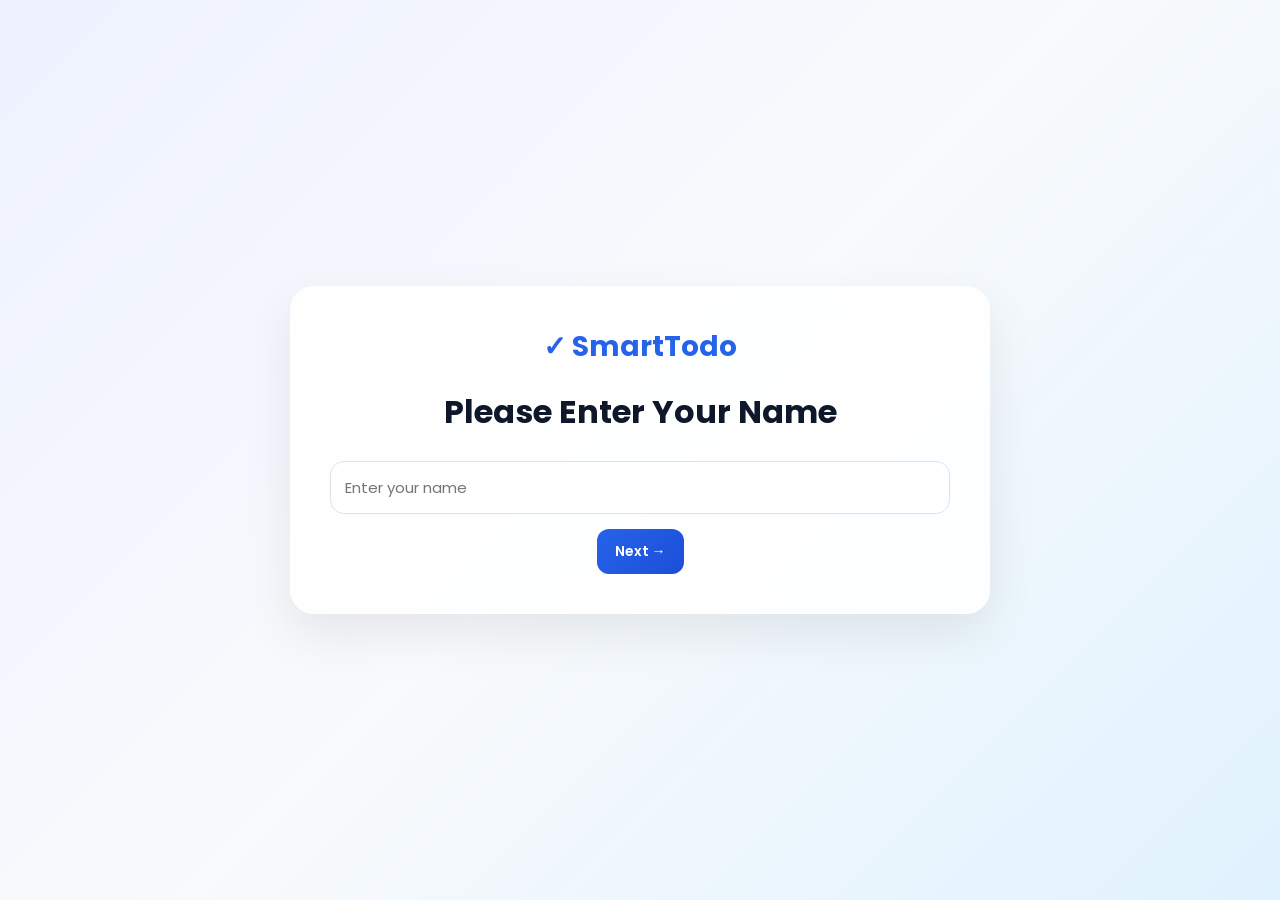
<file: index.html>
<!DOCTYPE html>
<html lang="en">

<head>
    <meta charset="UTF-8">
    <meta name="viewport" content="width=device-width, initial-scale=1.0">
    <title>SmartTodo</title>

    <link rel="stylesheet" href="style.css">
</head>

<body>

    <div class="card">

        <div class="logo">
            ✓ SmartTodo
        </div>

        <h1>Please Enter Your Name</h1>

        <input
            type="text"
            id="name"
            placeholder="Enter your name">

        <button onclick="nextPage()">
            Next →
        </button>

    </div>

    <script>

        function nextPage(){

            let name =
                document.getElementById("name")
                .value
                .trim();

            if(name === ""){

                alert(
                    "Please enter your name"
                );

                return;
            }

            localStorage.setItem(
                "username",
                name
            );

            window.location.href =
                "todo.html";
        }

        document
        .getElementById("name")
        .addEventListener(
            "keypress",
            function(event){
                if(event.key === "Enter"){

                    nextPage();
                }

            }
        );

    </script>

</body>
</html>
</file>
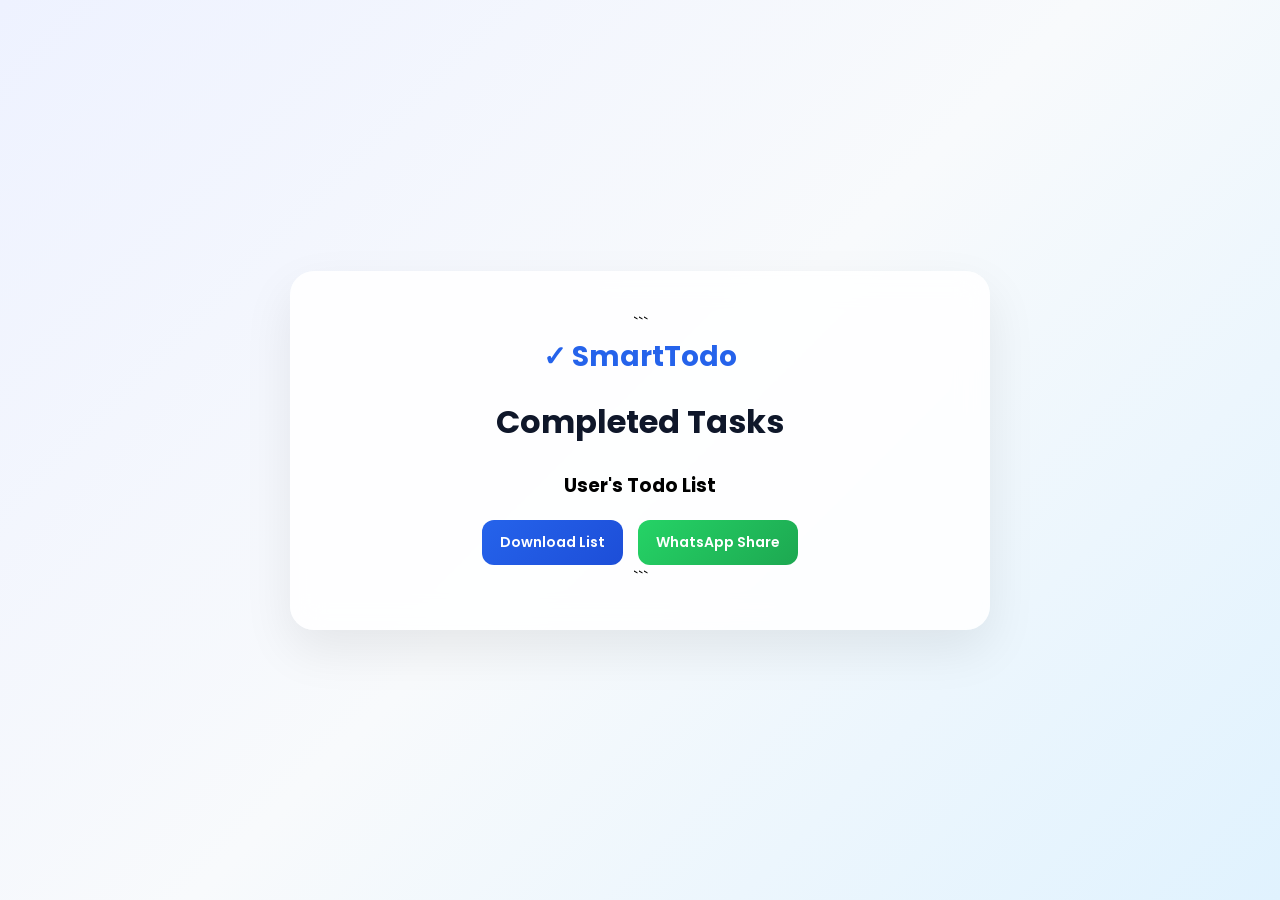
<file: download.html>
<!DOCTYPE html>

<html lang="en">
<head>
    <meta charset="UTF-8">
    <meta name="viewport" content="width=device-width, initial-scale=1.0">
    <title>Completed Tasks</title>
    <link rel="stylesheet" href="style.css">
</head>
<body>

<div class="download-card">

```
<div class="logo">
    ✓ SmartTodo
</div>

<h1>Completed Tasks</h1>

<h3 id="userName"></h3>

<ul id="completedList"></ul>

<div class="button-group">

    <button onclick="downloadTasks()">
        Download List
    </button>

    <button
        class="whatsapp-btn"
        onclick="sendWhatsApp()">
        WhatsApp Share
    </button>

</div>
```

</div>

<script>

let username =
    localStorage.getItem("username") || "User";

let tasks =
    JSON.parse(
        localStorage.getItem("tasks")
    ) || [];

document
    .getElementById("userName")
    .innerText =
    username + "'s Todo List";

let ul =
    document.getElementById("completedList");

renderTasks();

function renderTasks(){

    ul.innerHTML = "";

    tasks.forEach((task,index)=>{

        let formattedDate = "";

        if(task.date){

            let parts =
                task.date.split("-");

            formattedDate =
                parts[2] + "-" +
                parts[1] + "-" +
                parts[0];
        }

        let li =
            document.createElement("li");

        li.innerHTML = `
            <div>
                <strong>${task.task}</strong>
                <br>
                <small>${formattedDate}</small>
            </div>

            <button
                class="edit-btn"
                onclick="editTask(${index})">
                Edit
            </button>
        `;

        ul.appendChild(li);
    });
}

function editTask(index){

    let newTask =
        prompt(
            "Edit Task",
            tasks[index].task
        );

    if(newTask === null){
        return;
    }

    newTask =
        newTask.trim();

    if(newTask === ""){

        alert(
            "Task cannot be empty"
        );

        return;
    }

    let oldDate = "";

    if(tasks[index].date){

        let parts =
            tasks[index]
            .date
            .split("-");

        oldDate =
            parts[2] + "-" +
            parts[1] + "-" +
            parts[0];
    }

    let newDate =
        prompt(
            "Edit Date (dd-mm-yyyy)",
            oldDate
        );

    if(newDate === null){
        return;
    }

    let dateParts =
        newDate.split("-");

    if(dateParts.length === 3){

        tasks[index].date =
            dateParts[2] + "-" +
            dateParts[1] + "-" +
            dateParts[0];
    }

    tasks[index].task =
        newTask;

    localStorage.setItem(
        "tasks",
        JSON.stringify(tasks)
    );

    renderTasks();
}

function downloadTasks(){

    let content =
        `${username}'s Todo List\n\n`;

    tasks.forEach((task,index)=>{

        let formattedDate = "";

        if(task.date){

            let parts =
                task.date.split("-");

            formattedDate =
                parts[2] + "-" +
                parts[1] + "-" +
                parts[0];
        }

        content +=
            `${index + 1}. ${task.task} ${formattedDate}\n`;

    });

    let blob =
        new Blob(
            [content],
            {type:"text/plain"}
        );

    let a =
        document.createElement("a");

    a.href =
        URL.createObjectURL(blob);

    a.download =
        username +
        "_TodoList.txt";

    a.click();
}

function sendWhatsApp(){

    if(tasks.length === 0){

        alert(
            "No tasks available"
        );

        return;
    }

    let message =
        `${username}'s Todo List\n\n`;

    tasks.forEach((task,index)=>{

        let formattedDate = "";

        if(task.date){

            let parts =
                task.date.split("-");

            formattedDate =
                parts[2] + "-" +
                parts[1] + "-" +
                parts[0];
        }

        message +=
            `${index + 1}. ${task.task} ${formattedDate}\n`;

    });

    let whatsappURL =
        `https://wa.me/?text=${encodeURIComponent(message)}`;

    window.open(
        whatsappURL,
        "_blank"
    );
}

</script>

</body>
</html>
</file>
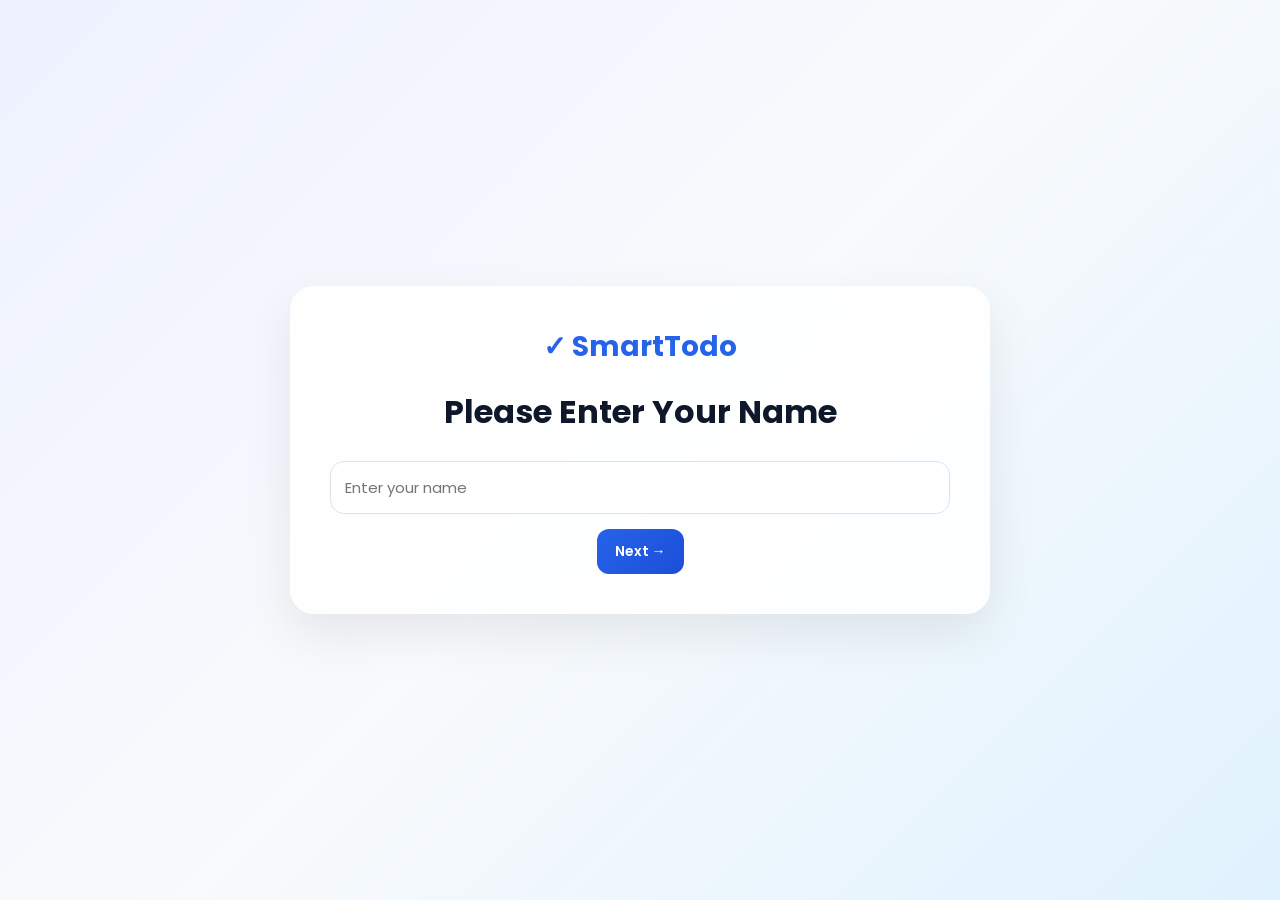
<file: todo.html>
<!DOCTYPE html>
<html lang="en">

<head>
    <meta charset="UTF-8">
    <meta name="viewport" content="width=device-width, initial-scale=1.0">
    <title>Todo Dashboard</title>
    <link rel="stylesheet" href="style.css">
</head>

<body>

    <div class="container">

        <div class="logo">
            ✓ SmartTodo
        </div>

        <h1 id="welcome"></h1>

        <div class="counter">

            <div class="counter-box">
                Total Tasks:
                <span id="totalCount">0</span>
            </div>

            <div class="counter-box">
                Today's Date
            </div>

        </div>

        <input type="date" id="date">

        <div class="taskbox">

            <input
                type="text"
                id="task"
                placeholder="Enter your task">

            <button onclick="addTask()">
                Add
            </button>

        </div>

        <ul id="taskList"></ul>

        <button
            class="complete"
            onclick="finishTasks()">
            Complete
        </button>

    </div>

    <script>

        let tasks = [];

        const username =
            localStorage.getItem("username");

        if(!username){

            window.location.href =
            "index.html";
        }

        document
        .getElementById("welcome")
        .innerText =
        "Welcome, " + username;

        function addTask(){

            let taskInput =
                document
                .getElementById("task");

            let task =
                taskInput.value.trim();

            let date =
                document
                .getElementById("date")
                .value;

            if(task === ""){

                alert(
                    "Please enter a task"
                );

                return;
            }

            let obj = {

                task : task,

                date : date
            };

            tasks.push(obj);

            taskInput.value = "";

            renderTasks();
        }

        function renderTasks(){

            let ul =
                document
                .getElementById("taskList");

            ul.innerHTML = "";

            tasks.forEach(
                (item,index)=>{

                let li =
                    document
                    .createElement("li");

                li.innerHTML =

                `<span>
                    ${item.task}
                    <br>
                    <small>
                    ${item.date}
                    </small>
                </span>

                <button
                onclick="removeTask(${index})">
                Remove
                </button>`;

                ul.appendChild(li);

            });

            document
            .getElementById("totalCount")
            .innerText =
            tasks.length;
        }

        function removeTask(index){

            tasks.splice(index,1);

            renderTasks();
        }

        function finishTasks(){

            if(tasks.length === 0){

                alert(
                "Add at least one task"
                );

                return;
            }

            localStorage.setItem(
                "tasks",
                JSON.stringify(tasks)
            );

            window.location.href =
            "download.html";
        }

        document
        .getElementById("task")
        .addEventListener(
            "keypress",
            function(event){

                if(event.key==="Enter"){

                    addTask();
                }

            }
        );

    </script>

</body>
</html>
</file>
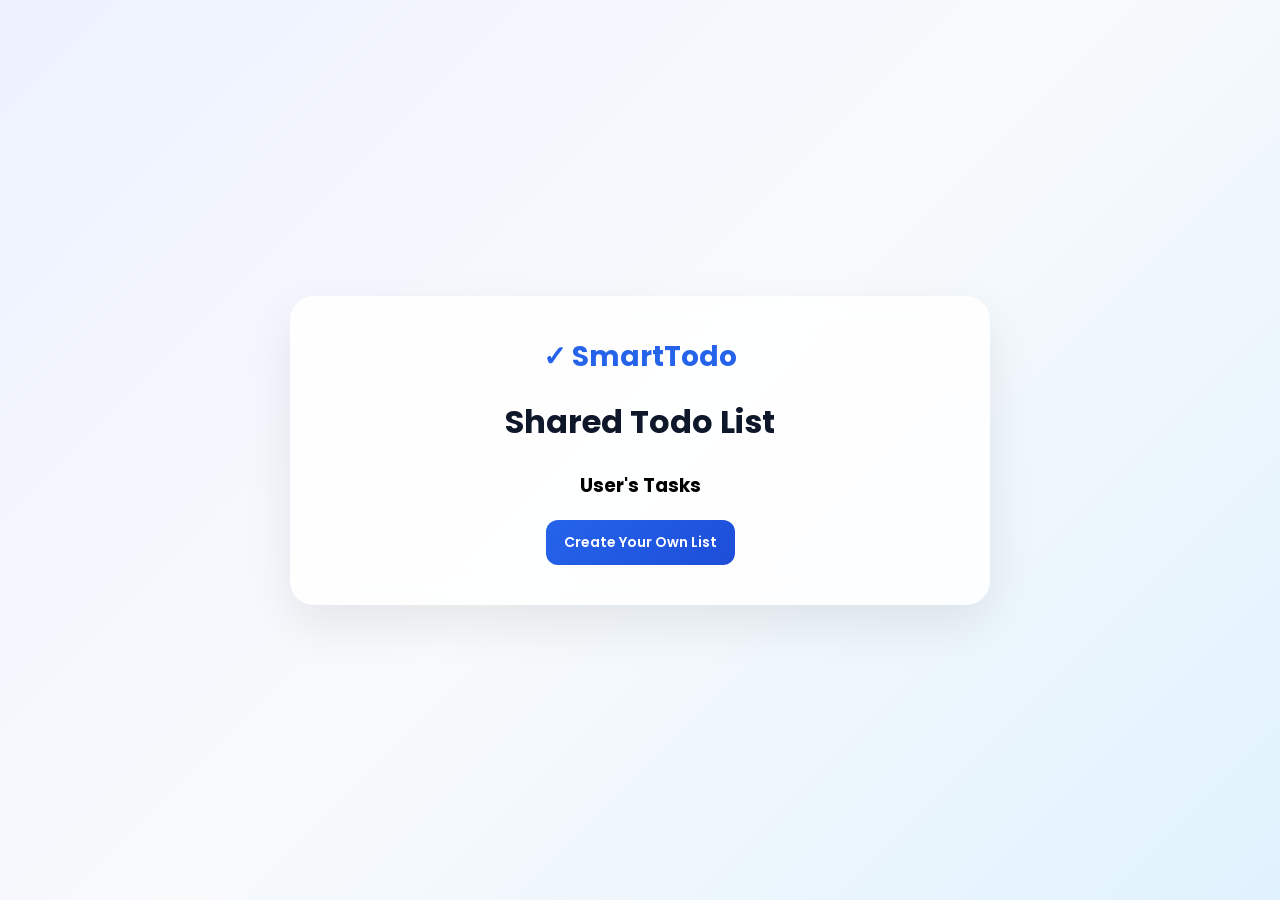
<file: view.html>
<!DOCTYPE html>
<html lang="en">

<head>
    <meta charset="UTF-8">
    <meta name="viewport" content="width=device-width, initial-scale=1.0">
    <title>Shared Todo List</title>

    <link rel="stylesheet" href="style.css">
</head>

<body>

    <div class="download-card">

        <div class="logo">
            ✓ SmartTodo
        </div>

        <h1>Shared Todo List</h1>

        <h3 id="username"></h3>

        <ul id="taskList"></ul>

        <div class="button-group">
            <button onclick="goHome()">
                Create Your Own List
            </button>
        </div>

    </div>

    <script>

        const params =
            new URLSearchParams(
                window.location.search
            );

        const username =
            params.get("user") || "User";

        document
            .getElementById("username")
            .innerText =
            username + "'s Tasks";

        const taskData =
            params.get("tasks");

        let tasks = [];

        try {

            if (taskData) {

                tasks =
                    JSON.parse(
                        decodeURIComponent(taskData)
                    );
            }

        } catch (e) {

            document
                .getElementById("taskList")
                .innerHTML =
                "<li>Unable to load tasks</li>";
        }

        let ul =
            document.getElementById("taskList");

        tasks.forEach(task => {

            let li =
                document.createElement("li");

            li.innerHTML = `
                <span>
                    ${task.task}
                    <br>
                    <small>${task.date}</small>
                </span>
            `;

            ul.appendChild(li);

        });

        function goHome() {

            window.location.href =
                "index.html";
        }

    </script>

</body>

</html>
</file>
<file: style.css>
@import url('https://fonts.googleapis.com/css2?family=Poppins:wght@300;400;500;600;700&display=swap');

*{
    margin:0;
    padding:0;
    box-sizing:border-box;
    font-family:'Poppins',sans-serif;
}

body{
    min-height:100vh;
    display:flex;
    justify-content:center;
    align-items:center;
    padding:20px;

    background:linear-gradient(
        135deg,
        #eef2ff,
        #f8fafc,
        #e0f2fe
    );
}

.card,
.container,
.download-card{

    width:700px;
    max-width:95%;

    background:rgba(255,255,255,0.85);

    backdrop-filter:blur(15px);

    border-radius:24px;

    padding:40px;

    box-shadow:
    0 20px 50px rgba(0,0,0,.08);

    text-align:center;

    animation:fadeUp .6s ease;
}

@keyframes fadeUp{

    from{
        opacity:0;
        transform:translateY(25px);
    }

    to{
        opacity:1;
        transform:translateY(0);
    }
}

.logo{

    font-size:28px;

    font-weight:700;

    color:#2563eb;

    margin-bottom:20px;
}

h1{

    color:#0f172a;

    font-size:32px;

    margin-bottom:25px;
}

input[type="text"],
input[type="date"]{

    width:100%;

    padding:14px;

    border:1px solid #dbe2ea;

    border-radius:14px;

    font-size:15px;

    outline:none;

    margin-bottom:15px;

    transition:.3s;
}

input:focus{

    border-color:#2563eb;

    box-shadow:
    0 0 0 4px rgba(37,99,235,.15);
}

.taskbox{

    display:flex;

    gap:12px;
}

.taskbox input{

    flex:1;
}

button{

    border:none;

    cursor:pointer;

    color:white;

    border-radius:12px;

    padding:12px 18px;

    font-size:14px;

    font-weight:600;

    transition:.3s;
}

button:hover{

    transform:translateY(-3px);

    box-shadow:
    0 10px 20px rgba(0,0,0,.12);
}

button:active{

    transform:scale(.97);
}

.card button,
.taskbox button,
.download-card button{

    background:linear-gradient(
        135deg,
        #2563eb,
        #1d4ed8
    );
}

.complete{

    margin-top:20px;

    width:170px;

    background:linear-gradient(
        135deg,
        #22c55e,
        #16a34a
    );
}

.whatsapp-btn{

    background:linear-gradient(
        135deg,
        #25D366,
        #1da851
    ) !important;
}

.button-group{

    display:flex;

    justify-content:center;

    gap:15px;

    margin-top:20px;

    flex-wrap:wrap;
}

ul{

    margin-top:20px;
}

li{

    list-style:none;

    background:white;

    padding:16px;

    margin-bottom:12px;

    border-radius:14px;

    display:flex;

    justify-content:space-between;

    align-items:center;

    box-shadow:
    0 5px 20px rgba(0,0,0,.05);

    transition:.3s;
}

li:hover{

    transform:translateY(-2px);

    box-shadow:
    0 10px 25px rgba(0,0,0,.08);
}

li button{

    background:linear-gradient(
        135deg,
        #ef4444,
        #dc2626
    );
}

.counter{

    display:flex;

    justify-content:center;

    gap:15px;

    margin:15px 0;

    flex-wrap:wrap;
}

.counter-box{

    background:white;

    padding:10px 20px;

    border-radius:12px;

    box-shadow:
    0 5px 15px rgba(0,0,0,.05);

    font-weight:600;
}

.share-link{

    margin-top:20px;

    padding:12px;

    border-radius:10px;

    background:#f8fafc;

    border:1px solid #dbe2ea;

    word-break:break-all;

    font-size:14px;
}

@media(max-width:768px){

    .card,
    .container,
    .download-card{

        padding:25px;
    }

    .taskbox{

        flex-direction:column;
    }

    .taskbox button,
    .complete,
    .download-card button{

        width:100%;
    }

    .button-group{

        flex-direction:column;
    }

    li{

        flex-direction:column;

        gap:10px;
    }

    li button{

        width:100%;
    }
}
</file>
